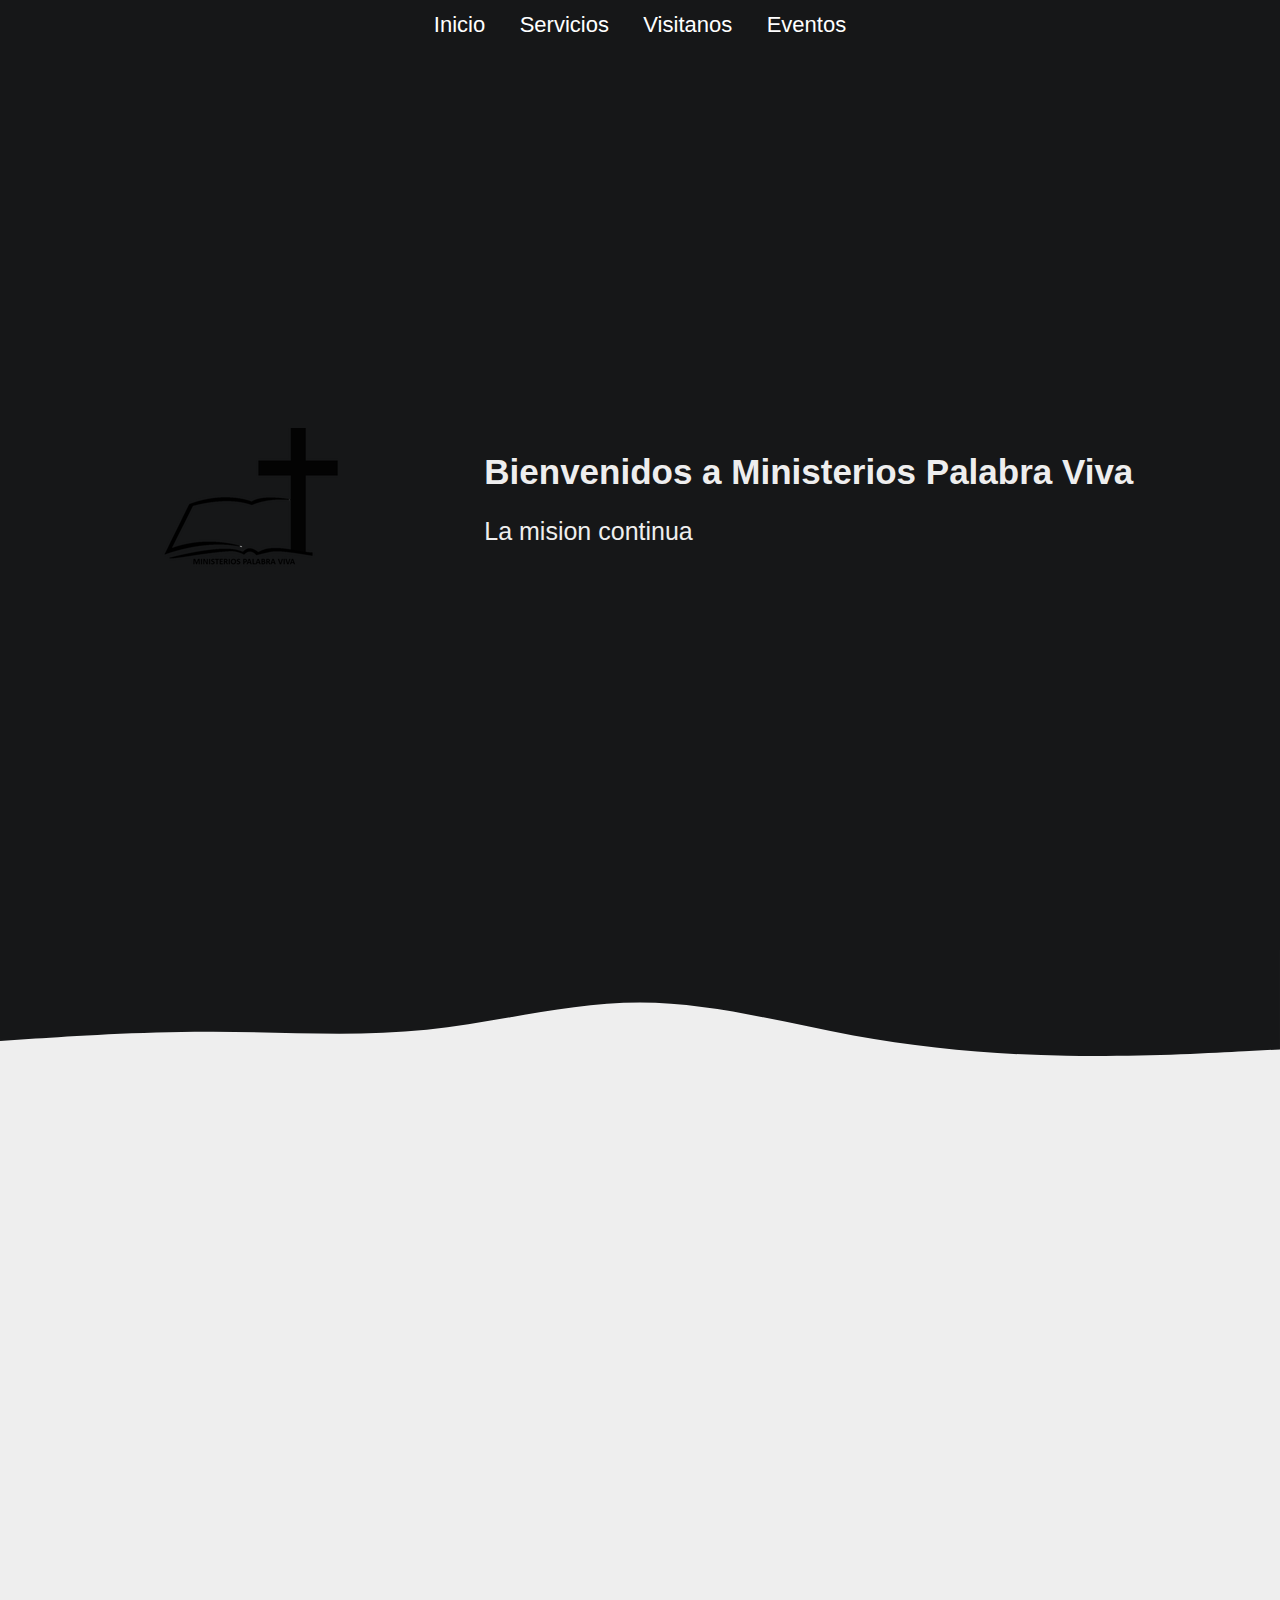
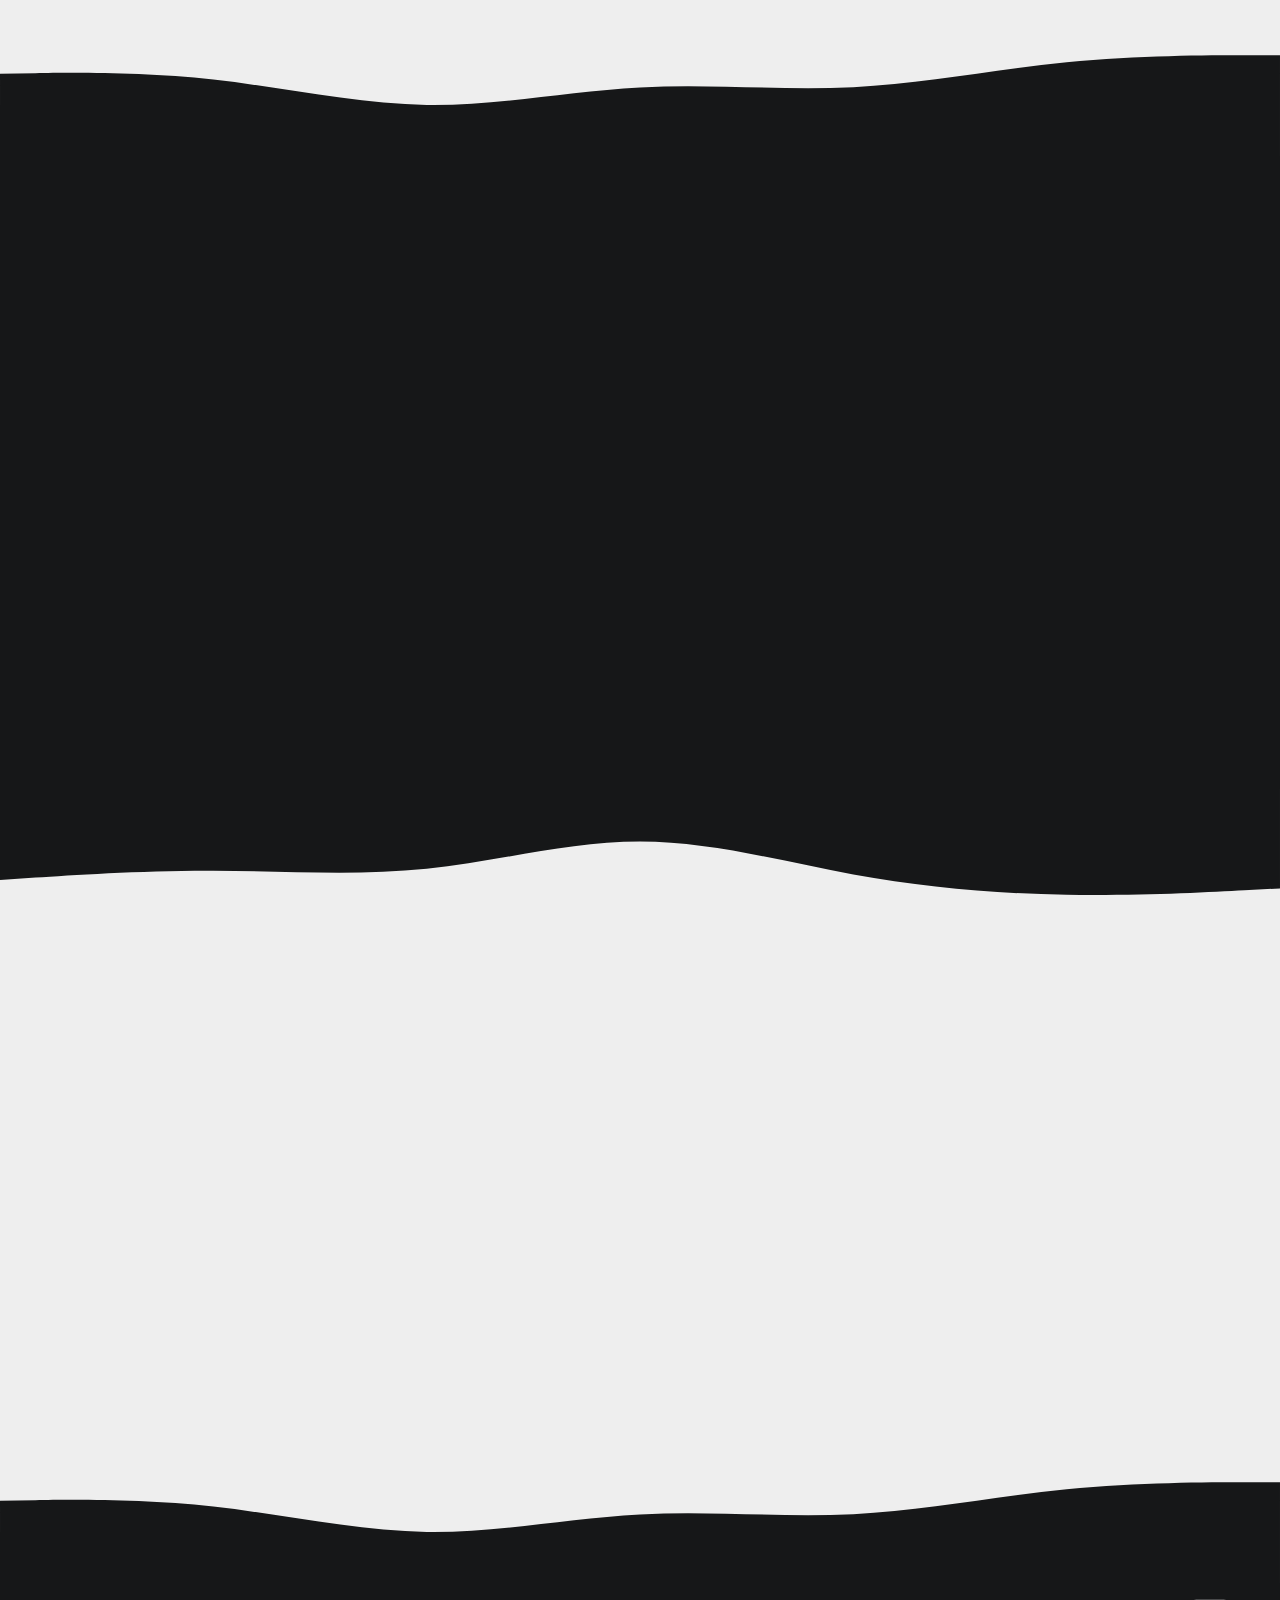
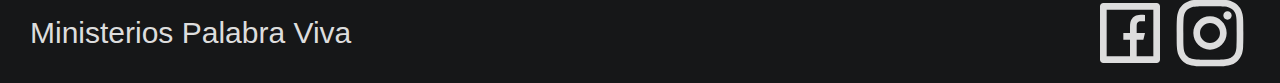
<file: index.html>
<!DOCTYPE html>
<html lang="en">
   <head>
      <meta charset="UTF-8" />
      <meta http-equiv="X-UA-Compatible" content="IE=edge" />
      <meta name="viewport" content="width=device-width, initial-scale=1.0" />
      <link rel="stylesheet" href="css/fixedStyles.css" />
      <link rel="stylesheet" href="css/index.css" />
      <script defer src="./js/scroll.js"></script>
      <title>La mision continua</title>
   </head>
   <body>
      <header>
         <div class="headerTags">
            <a href="./index.html" class="inicioButton">Inicio</a>
            <a href="./servicios.html" class="serviciosButton">Servicios</a>
            <a href="./visitanos.html" class="visitanosButton">Visitanos</a>
            <a href="./eventos.html" class="eventosButton">Eventos</a>
         </div>
      </header>
      <!-- header -->

      <main>
         <section class="presentation">
            <img src="img/Logo.webp" alt="" />
            <div class="presentacionText">
               <h1>Bienvenidos a Ministerios Palabra Viva</h1>
               <p>La mision continua</p>
            </div>
         </section>
         <div class="spacer wave1"></div>
         <section class="sobre-nosotros">
            <h2 class="subtitle hidden">Sobre nosotros</h2>
            <div class="sobreContainer hidden">
               <div class="sobreTextContainer">
                  <p>Somos una Iglesia Evangélica Libre; esto nos permite tener compañerismo con todas las denominaciones.</p>
                  <p>Tenemos concilio y cobertura a nivel Nacional en México. Somos una Iglesia registrada ante gobernación . SGAR/3679/2012</p>
               </div>
               <div class="pastores hoverEffect">
                  <h4>Pastores</h4>
                  <img src="img/pastores.webp" alt="" />
                  <p>Miguel y Elizabeth Ornelas</p>
               </div>
            </div>
         </section>

         <div class="spacer wave2"></div>
         <section class="creencias">
            <div class="creenciasScrollContainer">
               <h2 class="subtitle hidden">Nuestras creencias</h2>
               <div class="creenciasContainer hidden">
                  <p class="creencia">Creemos en la inspiración plena de las Escrituras. 2 Timoteo 3:16.</p>
                  <p class="creencia">Creemos en la humanidad de Jesús y su Divinidad100% hombre.</p>
                  <p class="creencia">Creemos en el Rapto de la Iglesia y en la segunda venida de Cristo, el Milenio, el Tribunal de Cristo, el gran juicio.</p>
                  <p class="creencia">Creemos en la guía del Espíritu Santo. El obra en nosotros capacitando a la Iglesia para ser testigos eficaces de nuestro Señor Jesucristo. Hechos 10:37-38.</p>
                  <p class="creencia">Creemos en la salvación por gracia. Esta es un regalo al aceptar el Señorío de cristo en nuestras vidas.</p>
                  <p class="creencia">Creemos en el sacrificio perfecto de CRISTO como sustituto de la humanidad. Gálatas 4:4-7.</p>
               </div>
            </div>
         </section>
         <div class="spacer wave1"></div>
         <section class="mision">
            <h2 class="subtitle hidden">Nuestra mision</h2>
            <div class="misionBlock hoverEffect hidden">
               <div class="h3Container"><h3>Adoracion</h3></div>
               <div class="pContainer">
                  <p>
                     Adoración: la iglesia fue creada por Dios y para sus propósitos. Adorar no solo es venir los días de culto a la iglesia, mas bien, adorar es un estilo de vida. Dios es el centro
                     de todo lo que hacemos. Rendimos nuestra vida por completo a él, no solo religiosamente, sino, espiritual y verdaderamente.
                  </p>
               </div>
            </div>
            <div class="misionBlock hoverEffect hidden">
               <div class="h3Container"><h3>Evangelismo</h3></div>
               <div class="pContainer">
                  <p>
                     Evangelismo: nuestra misión es hablar de Jesús, de lo que él hizo por nosotros en la cruz y como nos da la oportunidad de experimentar una nueva vida. Este es el mensaje que
                     compartimos y se llama buenas noticias. Marcos 16:15.
                  </p>
               </div>
            </div>
            <div class="misionBlock hoverEffect hidden">
               <div class="h3Container"><h3>Comunion</h3></div>
               <div class="pContainer">
                  <p>
                     Comunión: esta misión es una de las más emocionantes, que a pesar de tener diferentes caracteres y formas de pensar, nos une Jesús. Él fue el único en juntar en su grupo de 12 a
                     un cobrador de impuestos como Mateo y a un revolucionario como Simón, el Cananista, al vivir en comunidad cumpliendo el mandato de ser uno en Jesús, así como él es uno con él
                     padre. Juan 17:21.
                  </p>
               </div>
            </div>
            <div class="misionBlock hoverEffect hidden">
               <div class="h3Container"><h3>Discipulado</h3></div>
               <div class="pContainer">
                  <p>
                     Discipulado: la misión es aprender y enseñar los principios bíblicos en la palabra de Dios. La palabra "doctrina" quiere decir forma de vida; tenemos que vivir para cumplir los
                     propósitos de Dios. Mateo 28:19.
                  </p>
               </div>
            </div>
            <div class="misionBlock hoverEffect hidden">
               <div class="h3Container"><h3>Ministerio</h3></div>
               <div class="pContainer">
                  <p>
                     Discipulado: la misión es aprender y enseñar los principios bíblicos en la palabra de Dios. La palabra "doctrina" quiere decir forma de vida; tenemos que vivir para cumplir los
                     propósitos de Dios. Mateo 28:19.
                  </p>
               </div>
            </div>
         </section>
         <div class="spacer wave2"></div>
      </main>

      <!-- footer -->
      <footer>
         <p>Ministerios Palabra Viva</p>
         <div class="socialMedia">
            <a href="https://www.facebook.com/Ministeriospalabravi"><img src="img/facebook.svg" alt="" /></a>
            <a href="https://www.instagram.com/"><img src="img/instagram.svg" alt="" /></a>
         </div>
      </footer>
   </body>
</html>
</file>
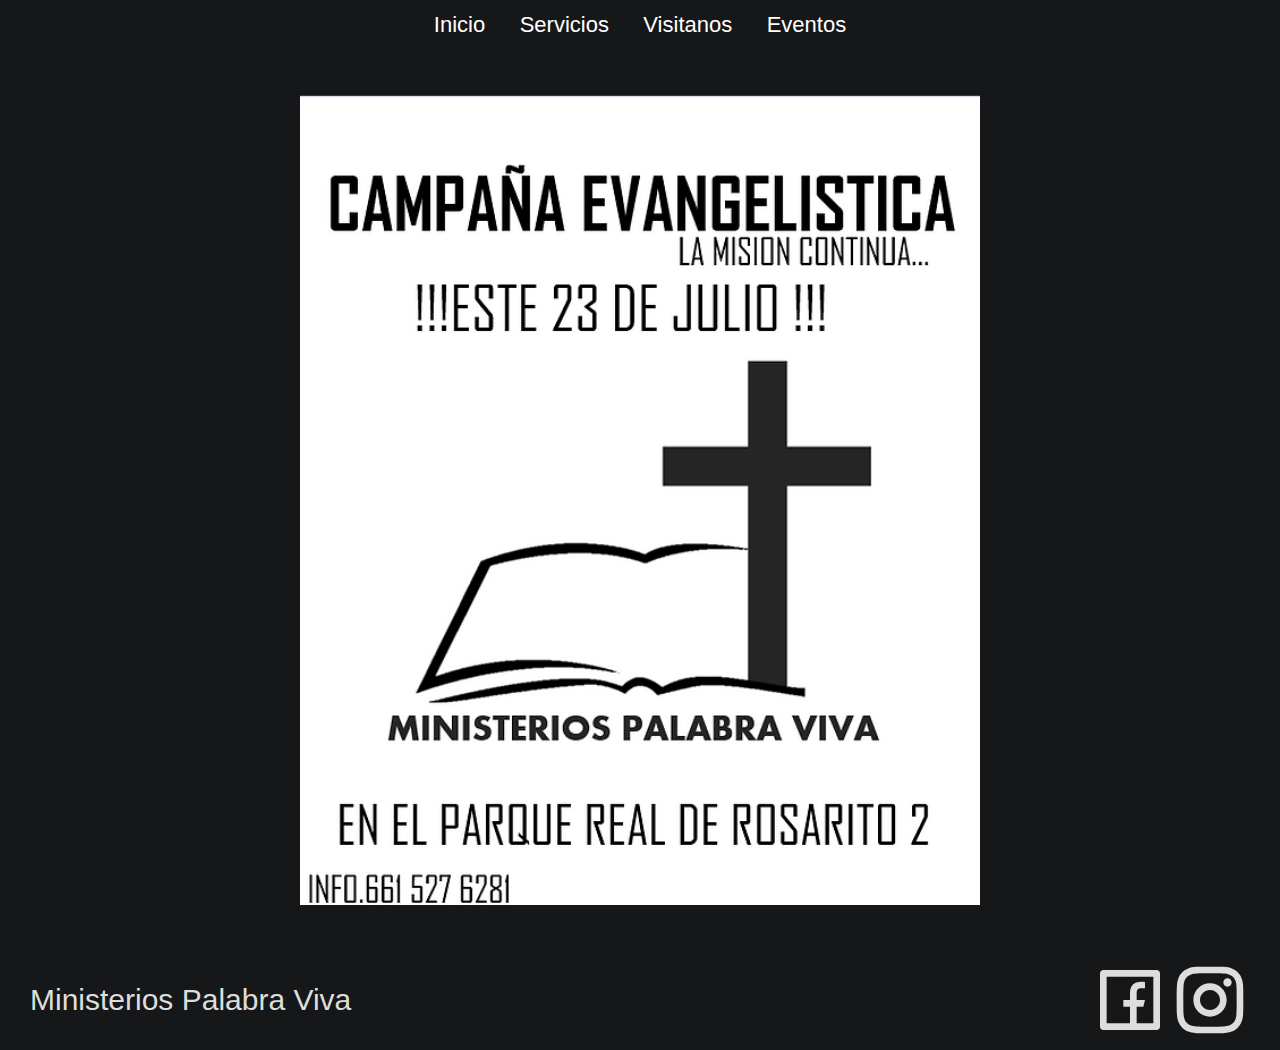
<file: eventos.html>
<!DOCTYPE html>
<html lang="en">
<head>
   <meta charset="UTF-8">
   <meta http-equiv="X-UA-Compatible" content="IE=edge">
   <meta name="viewport" content="width=device-width, initial-scale=1.0">
   <link rel="stylesheet" href="css/fixedStyles.css">
   <link rel="stylesheet" href="css/eventos.css">
   <title>Document</title>
</head>
<body>
   <header>
      <div class="headerTags">
         <a href="./index.html" class="inicioButton">Inicio</a>
         <a href="./servicios.html" class="serviciosButton">Servicios</a>
         <a href="./visitanos.html" class="visitanosButton">Visitanos</a>
         <a href="./eventos.html" class="eventosButton">Eventos</a>
      </div>
   </header>
   <!-- header -->
   
   <section class="eventosSection">
      <div class="eventosContainer">
         <div class="imgContainer">
            <img src="./img/evento.webp" alt="">
         </div>
      </div>
   </section>


      <!-- footer -->
      <footer>
         <p>Ministerios Palabra Viva</p>
         <div class="socialMedia">
            <a href="https://www.facebook.com/Ministeriospalabravi"><img src="img/facebook.svg" alt=""></a>
            <a href="https://www.instagram.com/"><img src="img/instagram.svg" alt=""></a>
         </div>
      </footer>
</body>
</html>
</file>
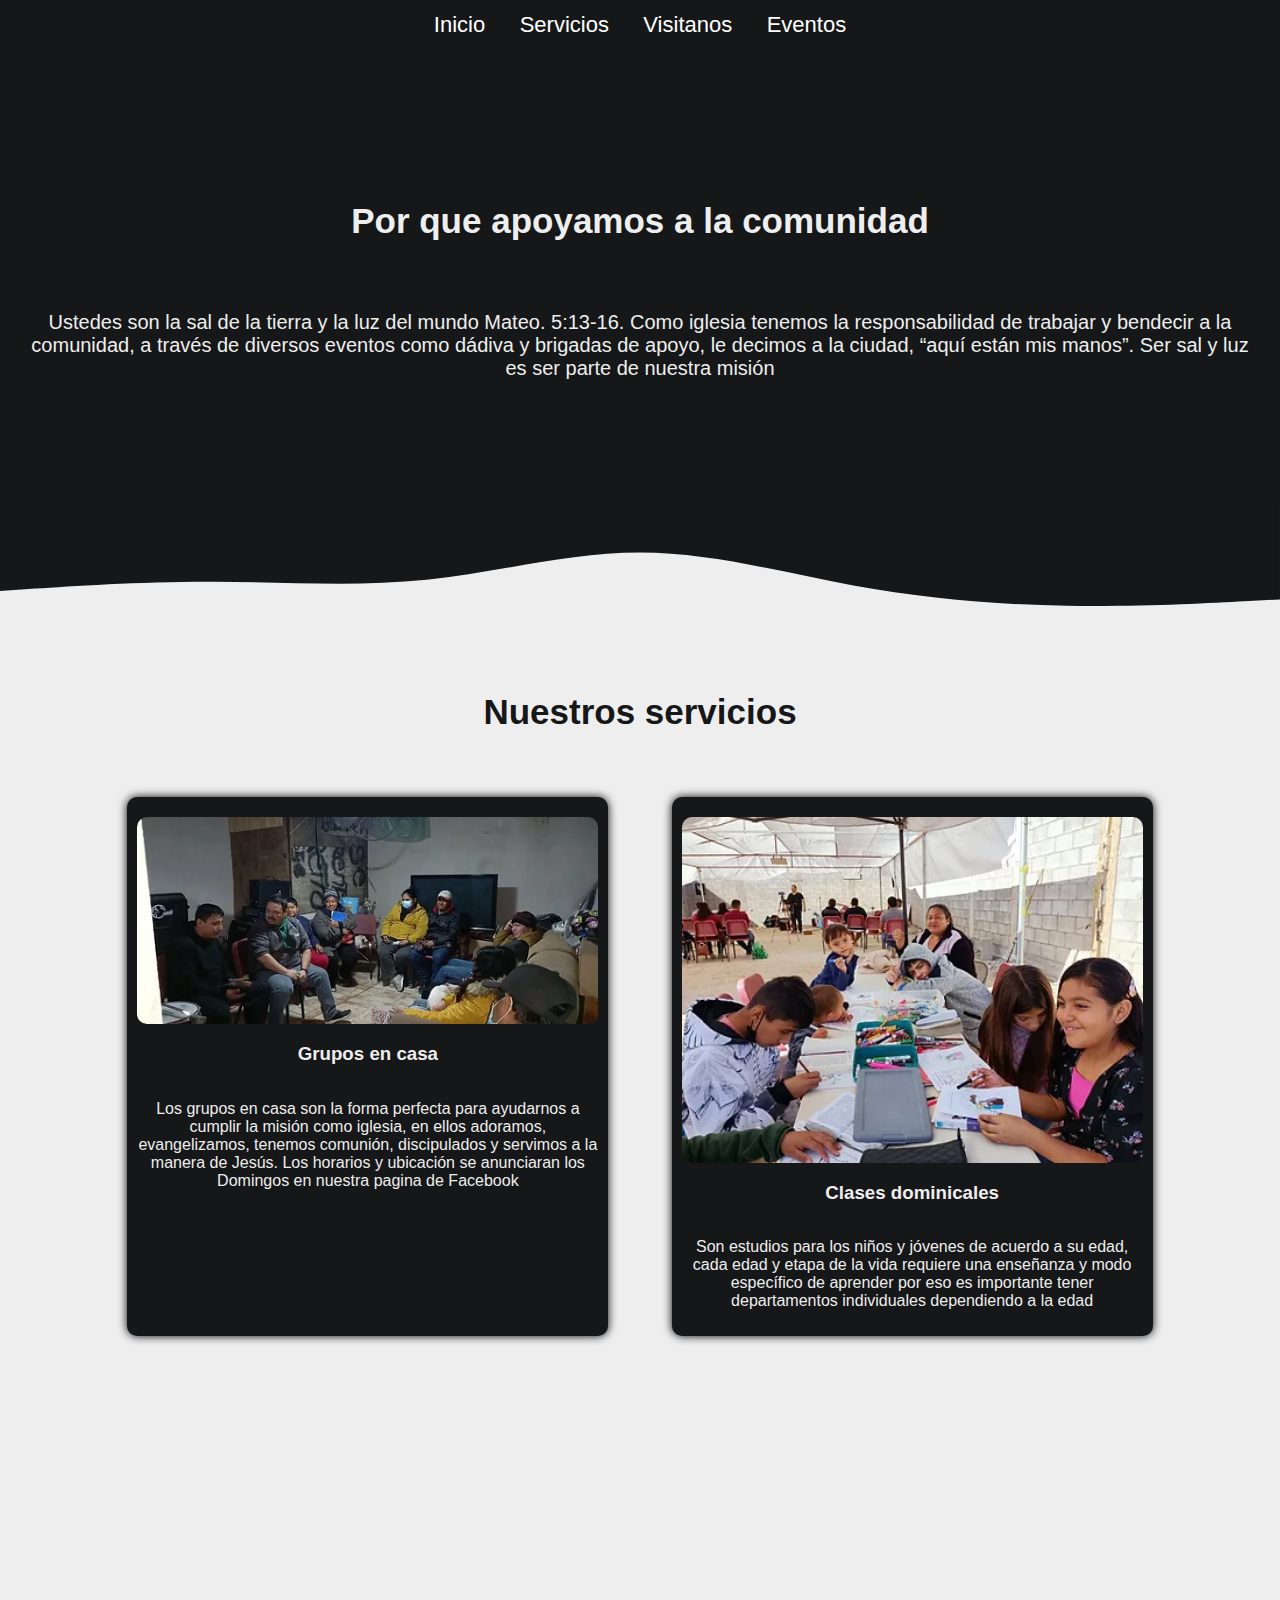
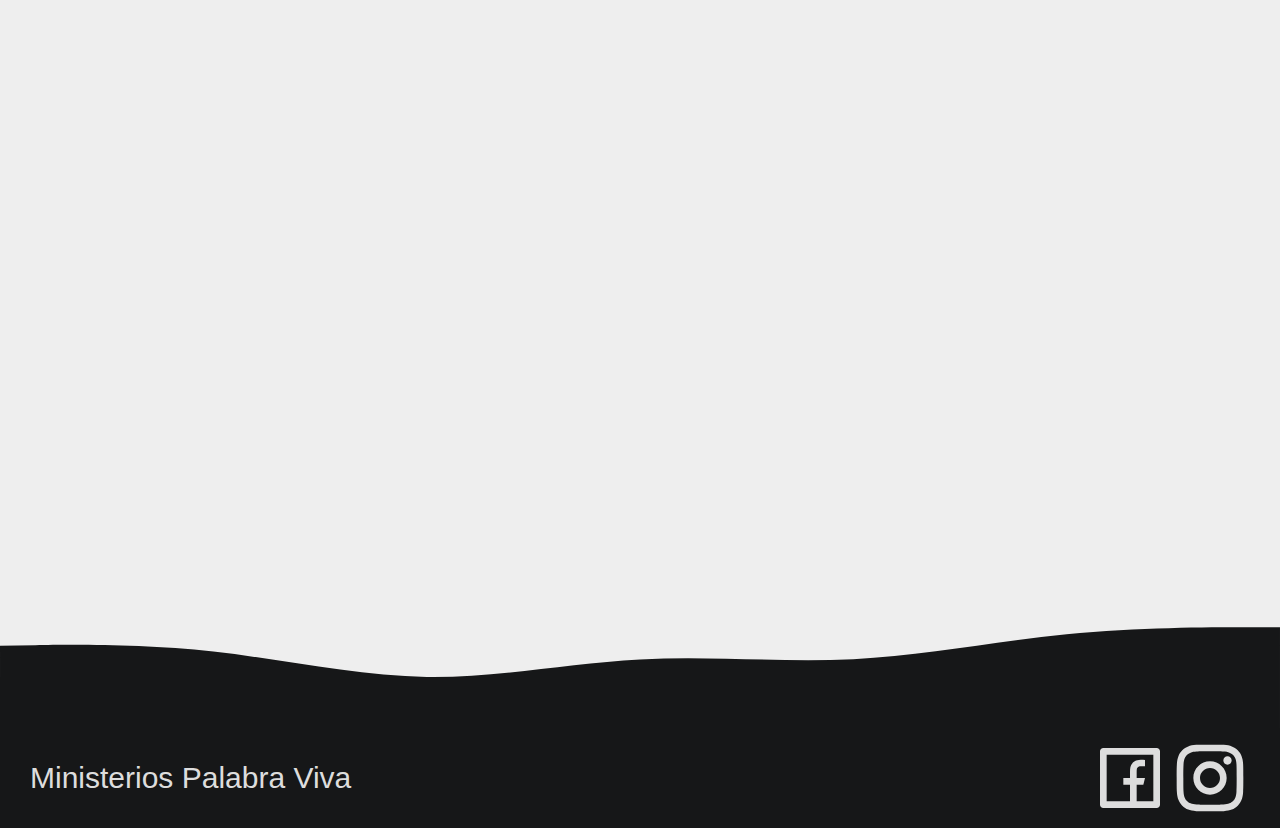
<file: servicios.html>
<!DOCTYPE html>
<html lang="en">
<head>
   <meta charset="UTF-8">
   <meta http-equiv="X-UA-Compatible" content="IE=edge">
   <meta name="viewport" content="width=device-width, initial-scale=1.0">
   <link rel="stylesheet" href="css/fixedStyles.css">
   <link rel="stylesheet" href="css/servicios.css">
   <script defer src="./js/scroll.js"></script>
   <title>Document</title>
</head>
<body>
   <header>
      <div class="headerTags">
         <a href="./index.html" class="inicioButton">Inicio</a>
         <a href="./servicios.html" class="serviciosButton">Servicios</a>
         <a href="./visitanos.html" class="visitanosButton">Visitanos</a>
         <a href="./eventos.html" class="eventosButton">Eventos</a>
      </div>
   </header>
   <!-- header -->
   <main>
      <section class="infoSection">
         <h2 class="subtitle">Por que apoyamos a la comunidad</h2>
         <p>Ustedes son la sal de la tierra y la luz del mundo Mateo. 5:13-16. Como iglesia tenemos la responsabilidad de trabajar y bendecir a la comunidad, a través de diversos eventos como dádiva y brigadas de apoyo, le decimos a la ciudad, “aquí están mis manos”. Ser sal y luz es ser parte de nuestra misión</p>
      </section>
      <div class="spacer wave1"></div>
      <section class="serviciosSection">
         <h2 class=" subtitle hidden">Nuestros servicios</h2>
         <div class="serviciosContainer">
            <div class="servicio hoverEffect hidden">
               <img src="./img/servicio1.webp" alt="">
               <h3>Grupos en casa</h3>
               <p>Los grupos en casa son la forma perfecta para ayudarnos a cumplir  la misión como iglesia, en ellos adoramos, evangelizamos, tenemos comunión, discipulados y servimos a la manera de Jesús.

                  Los horarios y ubicación se anunciaran los Domingos en nuestra pagina de Facebook</p>
            </div>
            <div class="servicio hoverEffect hidden">
               <img src="./img/servicio2.webp" alt="">
               <h3>Clases dominicales</h3>
               <p>Son estudios para los niños y jóvenes de  acuerdo a su edad, cada edad y etapa de la vida requiere una enseñanza y modo específico de aprender por eso es importante tener departamentos individuales dependiendo a la edad</p>
            </div>
            <div class="servicio hoverEffect hidden">
               <img src="./img/servicio3.webp" alt="">
               <h3>Consejería para parejas</h3>
               <p>La familia son la base para una sociedad fuerte, siempre y cuando estén asentadas en una base solida por eso es nuestro interés en las familias y parejas brindarles las herramientas, para poder resolver conflictos siempre guiándonos con bases bíblicas</p>
            </div>
            <div class="servicio hoverEffect hidden">
               <img src="./img/servicio4.webp" alt="">
               <h3>Instituto Bíblico</h3>
               <p>Próximamente</p>
            </div>
         </div>

      </section>
   </main>
   <!-- footer -->
   <div class="spacer wave2"></div>
   <footer>
      <p>Ministerios Palabra Viva</p>
      <div class="socialMedia">
         <a href="https://www.facebook.com/Ministeriospalabravi"><img src="img/facebook.svg" alt=""></a>
         <a href="https://www.instagram.com/"><img src="img/instagram.svg" alt=""></a>
      </div>
   </footer>
</body>
</html>
</file>
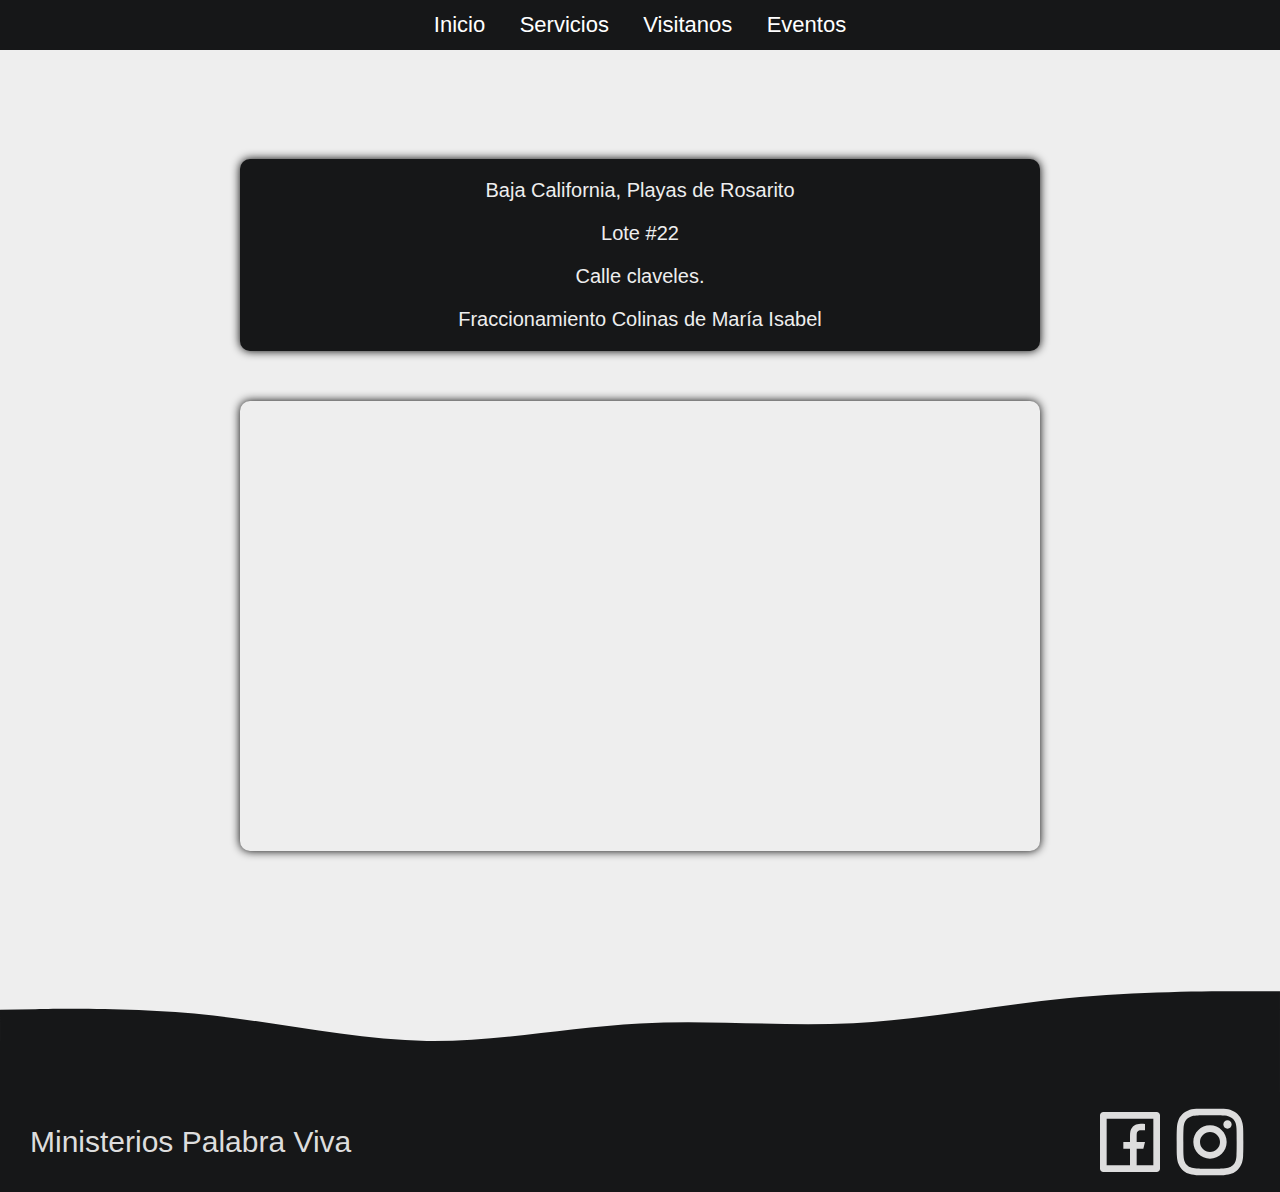
<file: visitanos.html>
<!DOCTYPE html>
<html lang="en">
   <head>
      <meta charset="UTF-8" />
      <meta http-equiv="X-UA-Compatible" content="IE=edge" />
      <meta name="viewport" content="width=device-width, initial-scale=1.0" />
      <link rel="stylesheet" href="css/fixedStyles.css">
      <link rel="stylesheet" href="css/visitanos.css">
      <title>Document</title>
   </head>
   <body>
      <header>
         <div class="headerTags">
            <a href="./index.html" class="inicioButton">Inicio</a>
            <a href="./servicios.html" class="serviciosButton">Servicios</a>
            <a href="./visitanos.html" class="visitanosButton">Visitanos</a>
            <a href="./eventos.html" class="eventosButton">Eventos</a>
         </div>
      </header>
      <!-- header -->

      <main>
         <section class="mapSection">
            <div class="text hoverEffect">
               <p>Baja California, Playas de Rosarito</p>
               <p>Lote #22</p>
               <p>Calle claveles.</p>
               <p>Fraccionamiento Colinas de María Isabel</p>
            </div>
            <iframe class="hoverEffect" src="https://www.google.com/maps/embed?pb=!1m13!1m8!1m3!1d1684.3564251109663!2d-117.0159861!3d32.4000583!3m2!1i1024!2i768!4f13.1!3m2!1m1!2zMzLCsDI0JzAwLjIiTiAxMTfCsDAwJzU4LjciVw!5e0!3m2!1sen!2smx!4v1684515845572!5m2!1sen!2smx" width="600" height="450" style="border:0;" allowfullscreen="" referrerpolicy="no-referrer-when-downgrade"></iframe>
         </section>
      </main>
      <div class="spacer wave2"></div>
      <!-- footer -->
      <footer>
         <p>Ministerios Palabra Viva</p>
         <div class="socialMedia">
            <a href="https://www.facebook.com/Ministeriospalabravi"><img src="img/facebook.svg" alt="" /></a>
            <a href="https://www.instagram.com/"><img src="img/instagram.svg" alt="" /></a>
         </div>
      </footer>
   </body>
</html>
</file>
<file: css/fixedStyles.css>
/* Primary: #ffffff (RGB: 255, 255, 255)
Secondary: #161718 (RGB: 22, 23, 24)
Primary Button: #9c9ba1 (RGB: 156, 155, 161)
Secondary Button: #dddddd (RGB: 221, 221, 221)
Accent: #ffffff (RGB: 255, 255, 255) */

:root {
   --color1: #161718;
   --color2: #eeeeee;
}

body,
html {
   background-color: var(--color2);
   color: var(--color1);
   font-family: "Segoe UI", Tahoma, Geneva, Verdana, sans-serif;
   margin: 0;
   padding: 0;
}

/* header----------------------------- */
header {
   background-color: var(--color1);
   display: flex;
   width: 100%;
   height: 50px;
   position: fixed;
   top: 0;
   left: 0;
   align-items: center;
   justify-content: center;
   z-index: 9999;
   margin-bottom: 0.1px;
}

header a {
   text-decoration: none;
   font-size: 22px;
   color: #ffffff;
   margin-left: 15px;
   margin-right: 15px;
   transition: color 500ms;
}

/* animations */
header a:hover {
   color: #9c9ba1;
}

/* footer------------------------------------ */
footer {
   display: flex;
   justify-content: space-between;
   background-color: var(--color1);
   color: #dddddd;
   height: 100px;
   bottom: 0;
   align-items: center;
}

.socialMedia {
   height: 80px;
   display: flex;
   flex-direction: row;
   justify-content: center;
   align-items: right;
   margin-right: 30px;
}

.socialMedia img {
   transition: transform 0.3s ease;
   width: 80px;
}

footer p {
   margin-left: 30px;
   width: 30%;
   font-size: 30px;
}

/* generales--------------------------------------- */
.subtitle {
   width: 100%;
   margin: 50px;
   margin-right: 10px;
   margin-left: 10px;
   text-align: center;
   font-size: 35px;
}

.spacer {
   aspect-ratio: 900/100;
   width: 100%;
   background-repeat: no-repeat;
   background-position: center;
   background-size: cover;
   z-index: 990;
}

.wave1 {
   background-image: url("../img/wave1.svg");
}

.wave2 {
   background-image: url("../img/wave2.svg");
}

.hoverEffect {
   box-shadow: 0px 0px 10px rgba(0, 0, 0, 1);
   transition: box-shadow 300ms;
}

@media (hover: hover) {
   .hoverEffect:hover {
      box-shadow: 0px 0px 40px rgba(0, 0, 0, 1);
   }

   .socialMedia img:hover {
      transform: translateY(-3px);
   }
}

.hidden {
   opacity: 0;
   transform: translateX(-10%);
}
.show {
   transition: opacity 1.2s 0.1s, transform 1s 0.1s;
   opacity: 1;
   transform: translateX(0%);
}

/* ----------------------------------------------------- */
@media (max-width: 600px) {
   .subtitle {
      font-size: 30px;
   }

   header a {
      font-size: 20px;
      margin: 10px;
   }

   footer {
      justify-content: center;
      height: auto;
      flex-direction: column;
   }

   footer p {
      width: 90%;
      height: auto;
      font-size: 25px;
      text-align: center;
      margin: 0;
      margin-bottom: 5px;
   }

   .socialMedia {
      width: 50%;
      margin: 0;
      margin-bottom: 5px;
   }
}

@media (max-width: 400px) {
   header a {
      font-size: 16px;
      margin: 8px;
   }
}
</file>
<file: css/index.css>
:root {
   --color1: #161718;
   --color2: #eeeeee;
}

main {
   margin-top: 50px;
   display: block;
}

/* generales -------------------------------*/
h3 {
   font-size: 30px;
}

/* seccion de presentacion -------------------------------*/
.presentation {
   width: 100%;
   height: 100vh;
   margin: 0;
   margin-left: 0;
   display: flex;
   background-color: var(--color1);
   color: var(--color2);
   align-items: center;
   justify-content: space-evenly;
}

.presentation h1 {
   font-size: 35px;
   margin-right: 10px;
   margin-left: 10px;
}

.presentation p {
   margin-left: 10px;
   font-size: 25px;
}

/* seccion de about -------------------------------*/
.sobre-nosotros {
   width: 100%;
   display: flex;
   justify-content: center;
   flex-wrap: wrap;
   text-align: center;
}

.sobreContainer {
   display: flex;
   flex-wrap: wrap;
   align-items: center;
   justify-content: space-evenly;
   width: 100%;
   max-width: 1800px;
}

.sobre-nosotros p {
   font-size: 25px;
   width: 100%;
}

.sobreTextContainer {
   display: flex;
   justify-content: space-evenly;
   flex-wrap: wrap;
   width: 50%;
   min-width: 380px;
}

.pastores {
   display: flex;
   flex-direction: column;
   width: 15%;
   min-width: 150px;
   align-items: center;
   background-color: var(--color1);
   color: var(--color2);
   padding: 15px;
   border-radius: 10px;
}

.pastores h4 {
   width: 100%;
   font-size: 30px;
   text-align: center;
   margin: 0;
   margin-bottom: 5px;
}

.pastores p {
   width: 100%;
   font-size: 15px;
   text-align: center;
}

.pastores img {
   border-radius: 10px;
   width: 100%;
   /* min-width: 200px;
   max-width: 500px; */
}

/* seccion de mision -------------------------------*/
.mision {
   height: auto;
   width: 100%;
   display: flex;
   justify-content: center;
   flex-wrap: wrap;
}

.misionBlock {
   position: relative;
   width: 15%;
   height: 350px;
   min-width: 200px;
   margin: 10px;
   background-color: var(--color1);
   text-align: center;
   align-items: center;
   justify-content: center;
   align-content: center;
   border-radius: 10px;
   color: var(--color2);
   user-select: none;
}

.h3Container,
.pContainer {
   position: absolute;
   top: 50%;
   left: 50%;
   transform: translate(-50%, -50%);
   width: 95%;
   height: 95%;
   display: flex;
   justify-content: center;
   align-items: center;
}

.misionBlock p {
   color: transparent;
   transition: color 700ms;
}

.misionBlock h3 {
   transition: color 700ms;
}
.misionBlock:hover h3 {
   color: transparent;
}
.misionBlock:hover p {
   color: var(--color2);
}

.misionBlock:nth-child(2) {
   transition-delay: 100ms;
}
.misionBlock:nth-child(3) {
   transition-delay: 200ms;
}
.misionBlock:nth-child(4) {
   transition-delay: 300ms;
}
.misionBlock:nth-child(5) {
   transition-delay: 400ms;
}
.misionBlock:nth-child(6) {
   transition-delay: 500ms;
}

/* seccion de creencias -------------------------------*/
.creencias {
   width: 100%;
   display: flex;
   justify-content: center;
   flex-wrap: wrap;
   background-color: var(--color1);
}

.creencias .subtitle {
   color: var(--color2);
}

.creenciasContainer {
   display: flex;
   flex-wrap: wrap;
   align-content: center;
   justify-content: space-evenly;
   text-align: center;
   width: 90%;
   max-width: 2000px;
   background-color: var(--color2);
   color: var(--color1);
   box-shadow: 0 0 10px rgba(255, 255, 255, 1);
   border-radius: 10px;
   margin-bottom: 50px;
}

.creencias p {
   width: 30%;
   min-width: 300px;
   font-size: 25px;
   margin: 10px;
   margin-top: 30px;
   margin-bottom: 30px;
   border-bottom: 2px solid var(--color1);
}

.creenciasScrollContainer {
   display: flex;
   flex-direction: column;
   align-items: center;
   justify-content: center;
}
/* ---------------------------------------------- */

@media (max-width: 600px) {
   .presentation {
      justify-content: center;
      align-items: center;
      flex-direction: column;
      text-align: center;
   }

   .sobreContainer {
      flex-direction: column;
      align-items: center;
      width: 100%;
   }

   .sobreTextContainer {
      width: 95%;
      min-width: 0;
   }

   .sobre-nosotros p {
      font-size: 25px;
      word-wrap: break-word;
      width: 100%;
   }

   .pastores p {
      font-size: 16px;
   }

   .pastores h4 {
      font-size: 30px;
   }

   .pastores {
      width: 90%;
      padding: 0;
   }

   .pastores img {
      width: 40%;
   }

   .misionBlock {
      width: 90%;
      min-width: 200px;
      height: 220px;
      margin: 5px;
      padding-top: 10px;
      padding-bottom: 10px;
   }

   .misionBlock p {
      font-size: 15px;
   }
   .misionBlock h3 {
      font-size: 22px;
   }

   .creencias p {
      width: 98%;
      margin-top: 10px;
      margin-bottom: 10px;
      font-size: 15px;
      min-width: 200px;
   }

   .misionBlock:nth-child(2) {
      transition-delay: 100ms;
   }
   .misionBlock:nth-child(3) {
      transition-delay: 100ms;
   }
   .misionBlock:nth-child(4) {
      transition-delay: 100ms;
   }
   .misionBlock:nth-child(5) {
      transition-delay: 100ms;
   }
   .misionBlock:nth-child(6) {
      transition-delay: 100ms;
   }
}
</file>
<file: css/eventos.css>
body{
   background-color: #161718;
}

.eventosSection {
   width: 100%;
   min-height: 100vh;
   display: flex;
   justify-content: center;
   align-items: center;
   margin-top: 50px;
}

.eventosContainer {
   margin: 0;
   overflow: hiden;
}

.imgContainer{
   display: flex;
   justify-content: center;
   align-items: center;
   height: 95vh;
   width: 95vw;
}

.eventosContainer img {
   height: 90vh;
   width: 90vw;
   object-fit: contain;
   overflow: hidden;
   border-radius: 10px;
   z-index: 100;
}
</file>
<file: css/servicios.css>
:root {
   --color1: #161718;
   --color2: #eeeeee;
}

main {
   margin-top: 50px;
}

.infoSection {
   background-color: var(--color1);
   color: var(--color2);
   margin: 0;
   min-height: 50vh;
   display: flex;
   justify-content: center;
   align-items: center;
   flex-direction: column;
}

.infoSection p {
   font-size: 20px;
   margin: 20px;
   text-align: center;
}

.serviciosSection {
   min-height: 50vh;
   display: flex;
   justify-content: center;
   align-items: center;
   flex-direction: column;
}

.serviciosContainer {
   width: 90%;
   max-width: 1200px;
   display: flex;
   flex-wrap: wrap;
   justify-content: space-evenly;
   align-items: stretch;
}

.servicio {
   width: 40%;
   min-width: 240px;
   background-color: var(--color1);
   color: var(--color2);
   display: flex;
   justify-content: start;
   flex-direction: column;
   padding: 10px;
   text-align: center;
   border-radius: 10px;
   margin-top: 15px;
   margin-bottom: 15px;
   position: relative;
}

.servicio:nth-child(2){
   transition-delay: 200ms;
}
.servicio:nth-child(3){
   transition-delay: 300ms;
}
.servicio:nth-child(4){
   transition-delay: 200ms;
}
.servicio:nth-child(5){
   transition-delay: 300ms;
}

.servicio img {
   width: 100%;
   border-radius: 10px;
   margin-top: 10px;
   align-self: flex-start;
}

@media (max-width: 600px) {
   .servicio {
      width: 90%;
   }

   .servicio:nth-child(2){
      transition-delay: 100ms;
   }
   .servicio:nth-child(3){
      transition-delay: 100ms;
   }
   .servicio:nth-child(4){
      transition-delay: 100ms;
   }
   .servicio:nth-child(5){
      transition-delay: 100ms;
   }
}
</file>
<file: css/visitanos.css>
:root{
   --color1: #161718;
   --color2: #eeeeee;
}

main{
   margin-top: 50px;
}

.mapSection{
   height: 100vh;
   display: flex;
   justify-content: center;
   align-items: center;
   flex-direction: column;
}

iframe, .text{
   width: 70%;
   max-width: 800px;
   min-width: 270px;
}

iframe{
   border-radius: 10px;
   margin-bottom: 20px;
   transition: box-shadow .3s ease ;
}


.text{
   background-color: var(--color1);
   border-radius: 10px;
   margin-bottom: 50px;
   margin-top: 30px;
   transition: box-shadow .3s;
}

.text p{
   font-size: 20px;
   text-align: center;
   color: var(--color2);
}

@media (max-width: 600px) { 
   iframe{
      width: 90%;
   }

   .text{
      width: 90%;
   }
}
</file>
